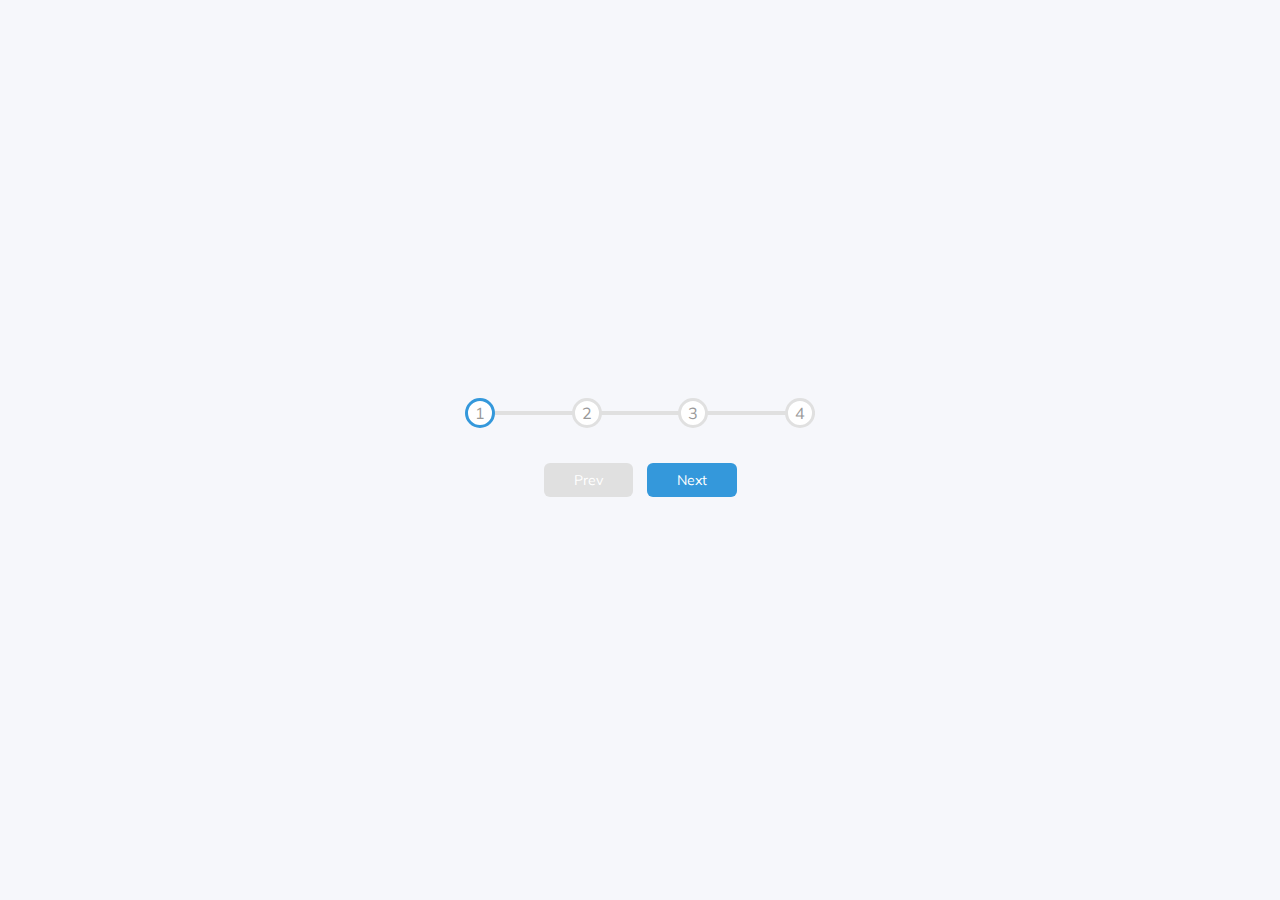
<file: day02-progress-steps/index.html>
<!DOCTYPE html>
<html lang="en">
<head>
  <meta charset="UTF-8">
  <meta http-equiv="X-UA-Compatible" content="IE=edge">
  <meta name="viewport" content="width=device-width, initial-scale=1.0">
  <link rel="stylesheet" href="https://cdnjs.cloudflare.com/ajax/libs/font-awesome/6.0.0-beta3/css/all.min.css" integrity="sha512-Fo3rlrZj/k7ujTnHg4CGR2D7kSs0v4LLanw2qksYuRlEzO+tcaEPQogQ0KaoGN26/zrn20ImR1DfuLWnOo7aBA==" crossorigin="anonymous" referrerpolicy="no-referrer" />
  <link rel="stylesheet" href="style.css">
  <title>Progress Steps</title>
</head>
<body>
  <div class="container">
    <div class="progress-container">
      <div class="progress" id="progress"></div>
      <div class="circle active">1</div>
      <div class="circle">2</div>
      <div class="circle">3</div>
      <div class="circle">4</div>
    </div>
    <button class="btn" id="prev" disabled>Prev</button>
    <button class="btn" id="next">Next</button>
  </div>
  <script src="script.js"></script>
</body>
</html>
</file>
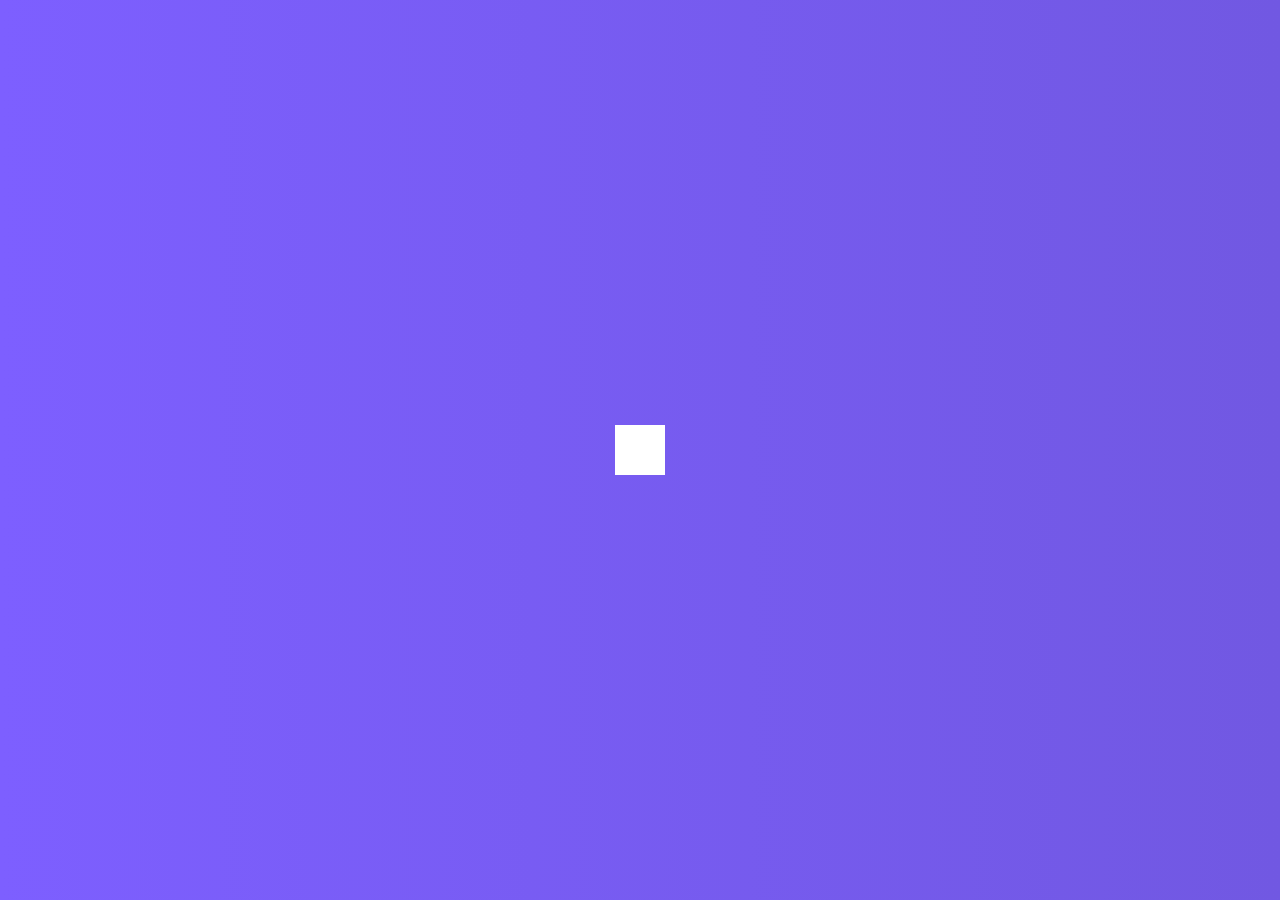
<file: day04-hidden-search-widget/index.html>
<!DOCTYPE html>
<html lang="en">
<head>
  <meta charset="UTF-8">
  <meta http-equiv="X-UA-Compatible" content="IE=edge">
  <meta name="viewport" content="width=device-width, initial-scale=1.0">
  <link rel="stylesheet" href="https://cdnjs.cloudflare.com/ajax/libs/font-awesome/6.0.0-beta3/css/all.min.css" integrity="sha512-Fo3rlrZj/k7ujTnHg4CGR2D7kSs0v4LLanw2qksYuRlEzO+tcaEPQogQ0KaoGN26/zrn20ImR1DfuLWnOo7aBA==" crossorigin="anonymous" referrerpolicy="no-referrer" />
  <link rel="stylesheet" href="style.css">
  <title>Hidden Search Widget</title>
</head>
<body>
  <div class="search">
    <input type="text" class="input" placeholder="Search...">
    <button class="btn"><i class="fas fa-search"></i></button>
  </div>
  <script src="script.js"></script>
</body>
</html>
</file>
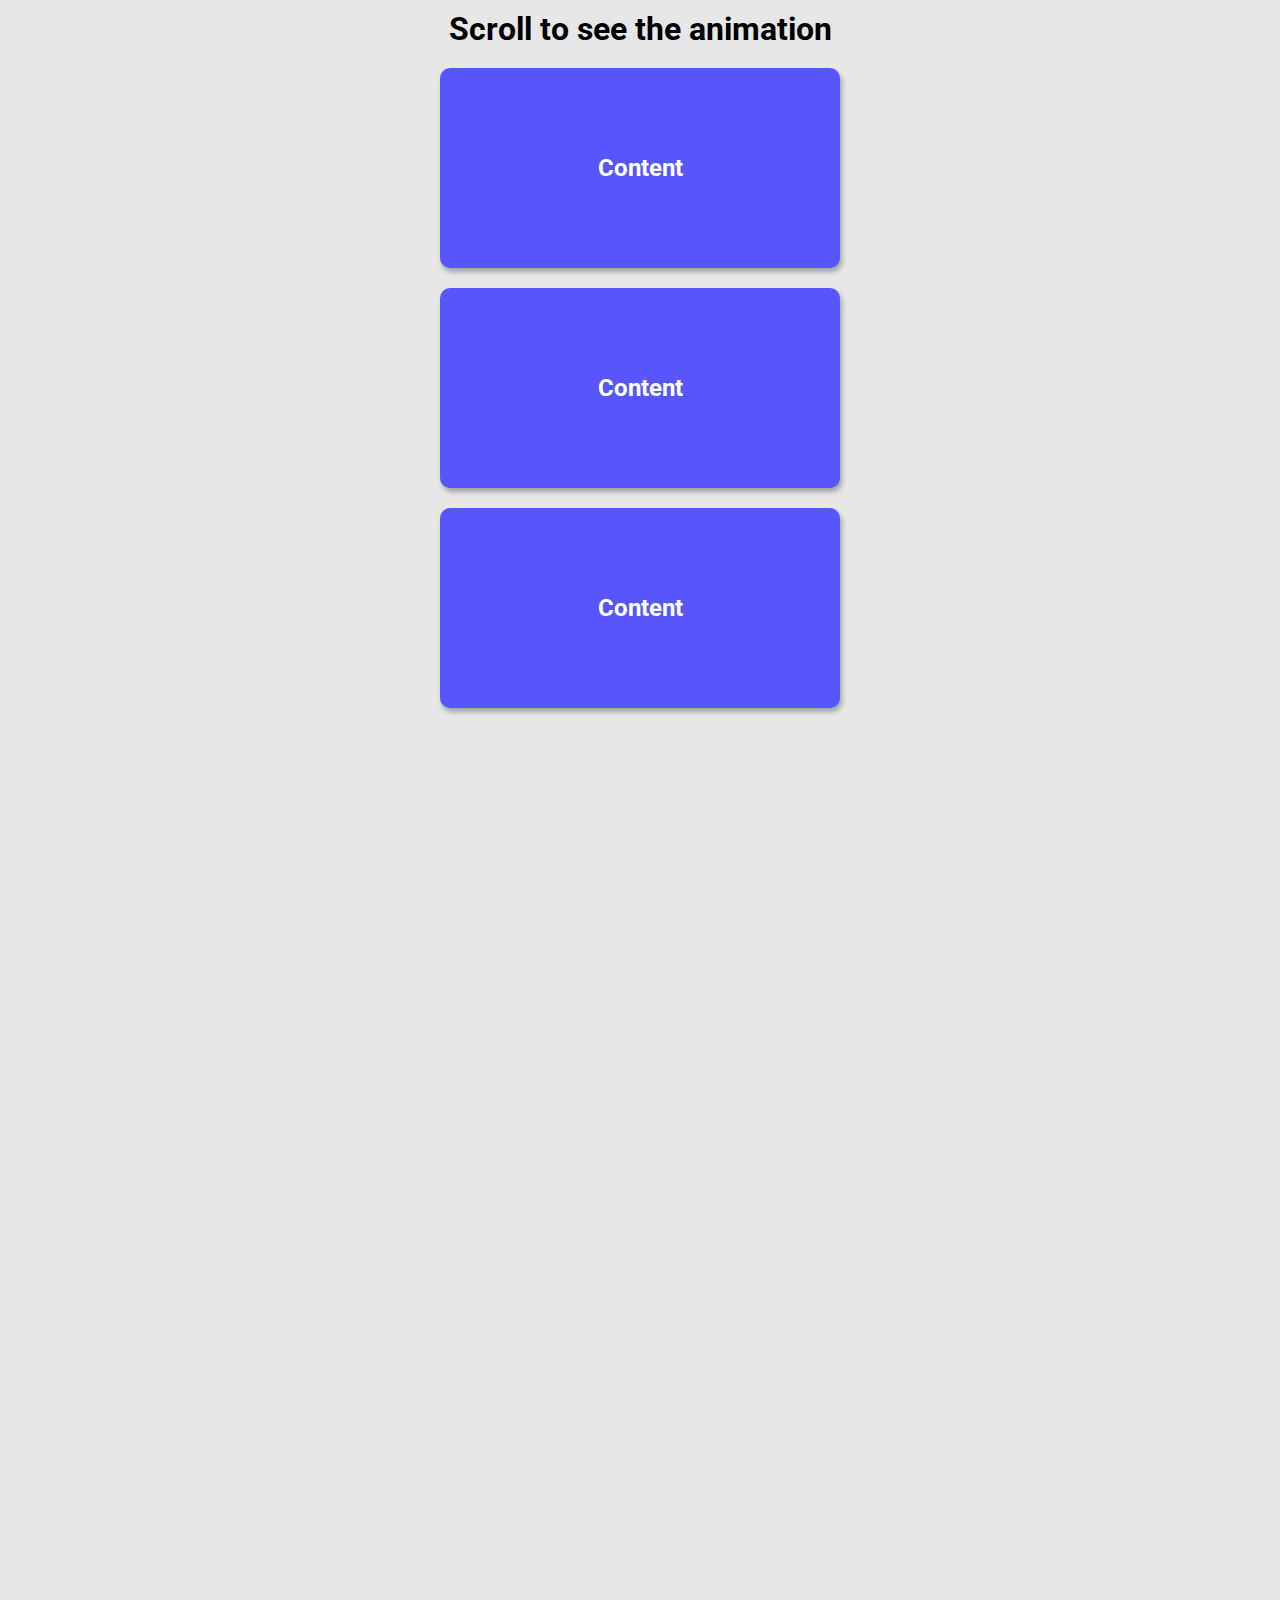
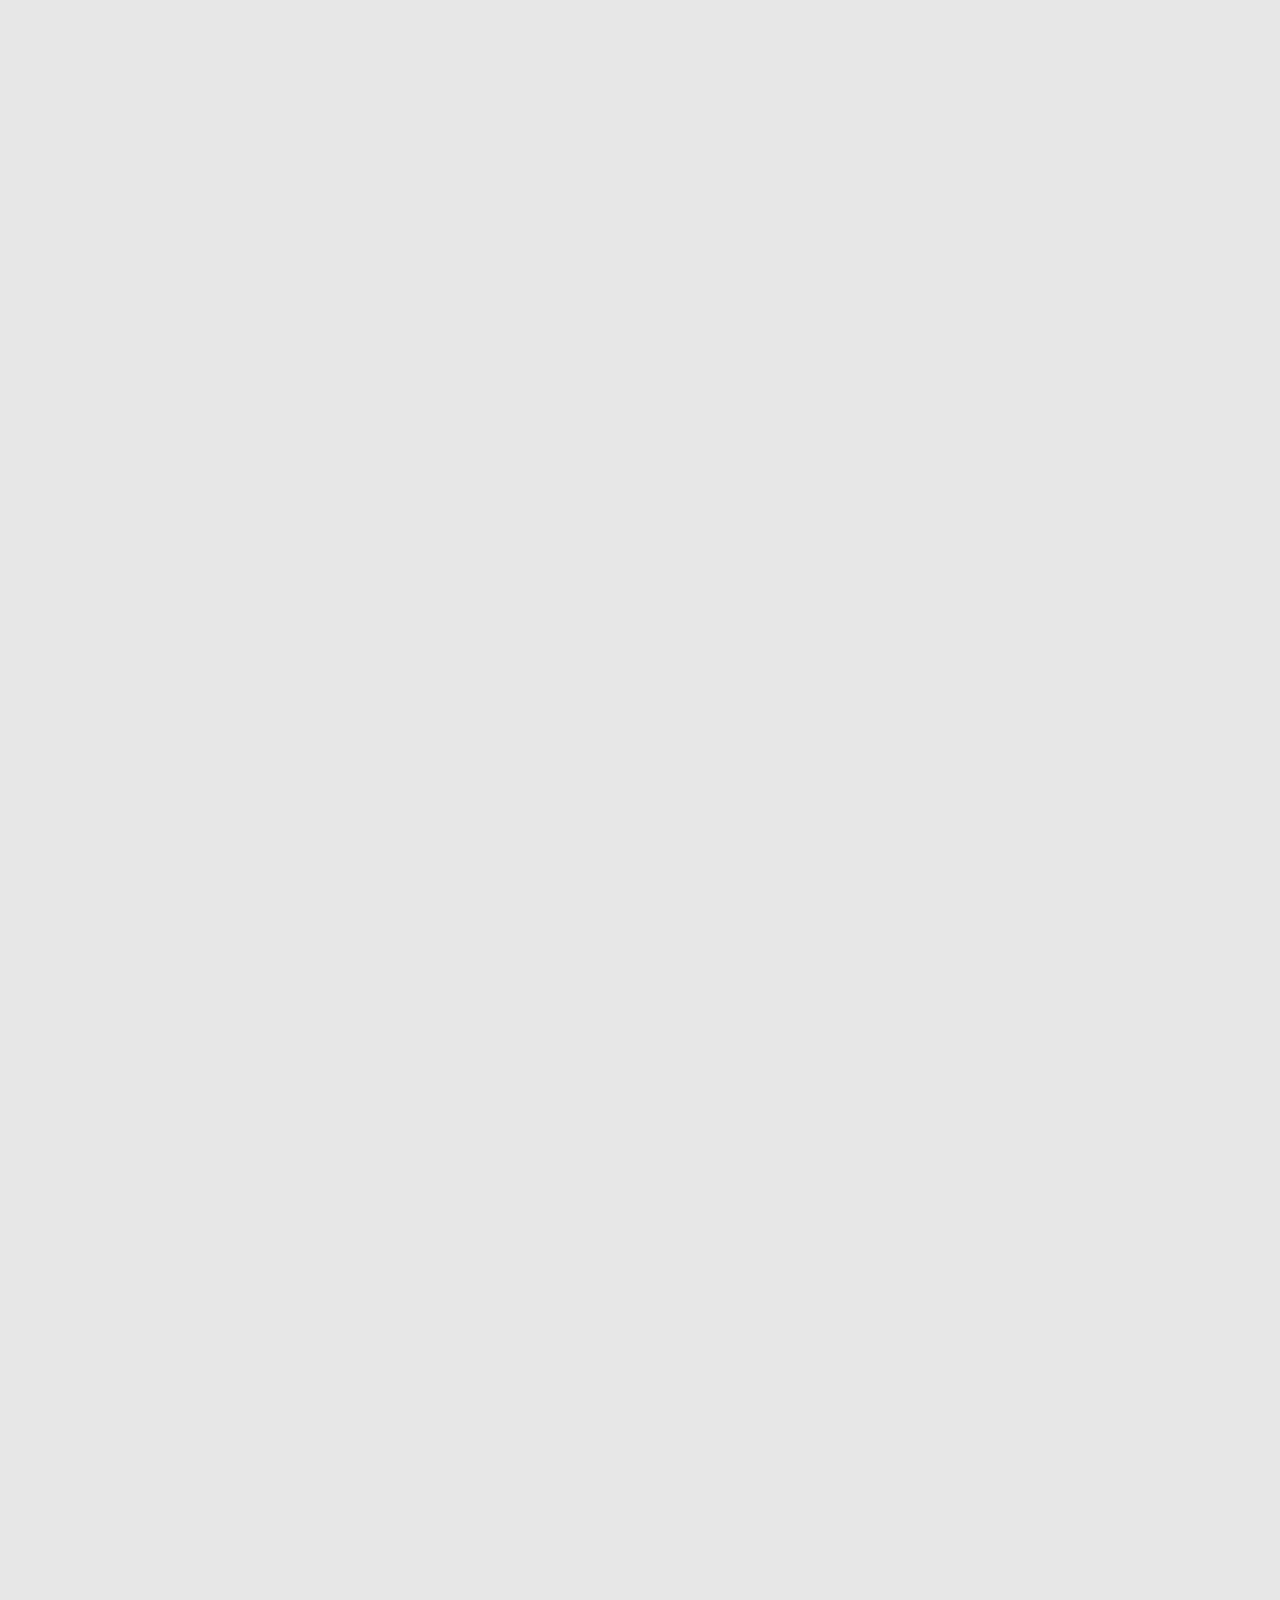
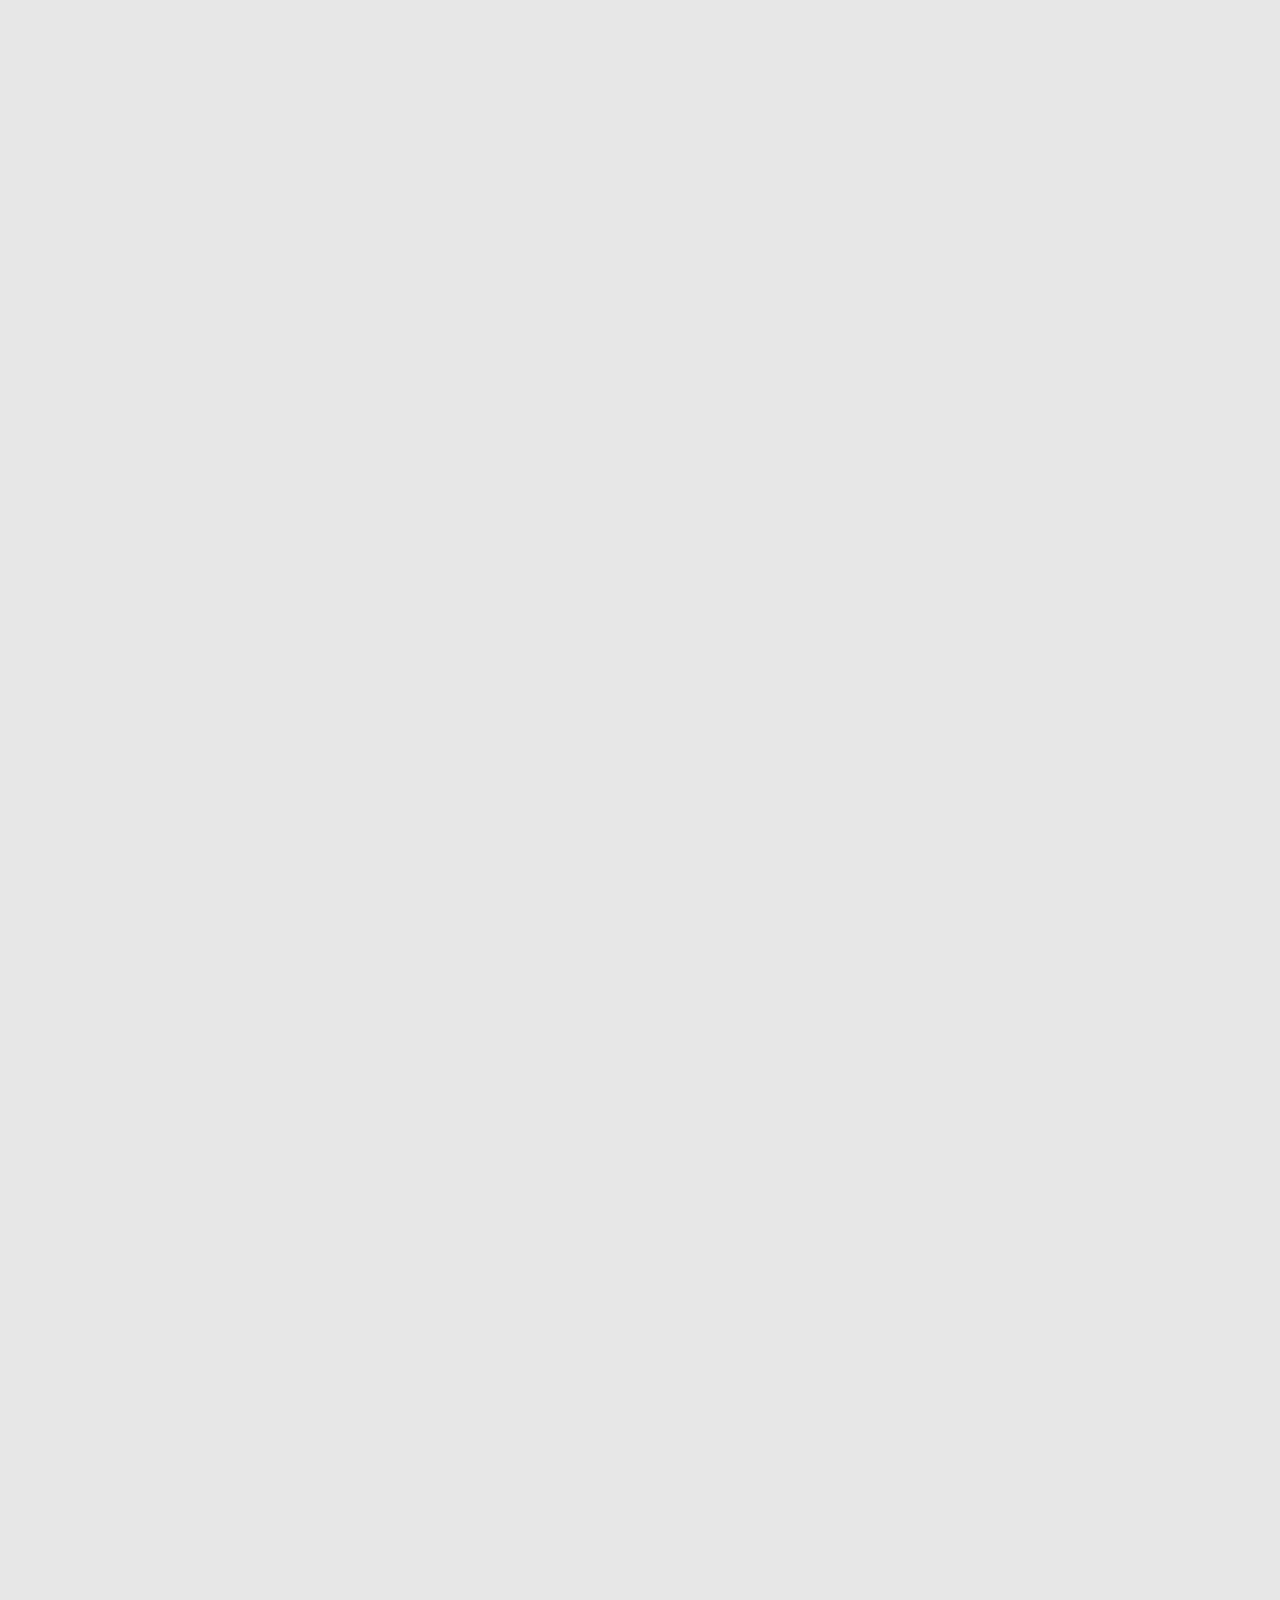
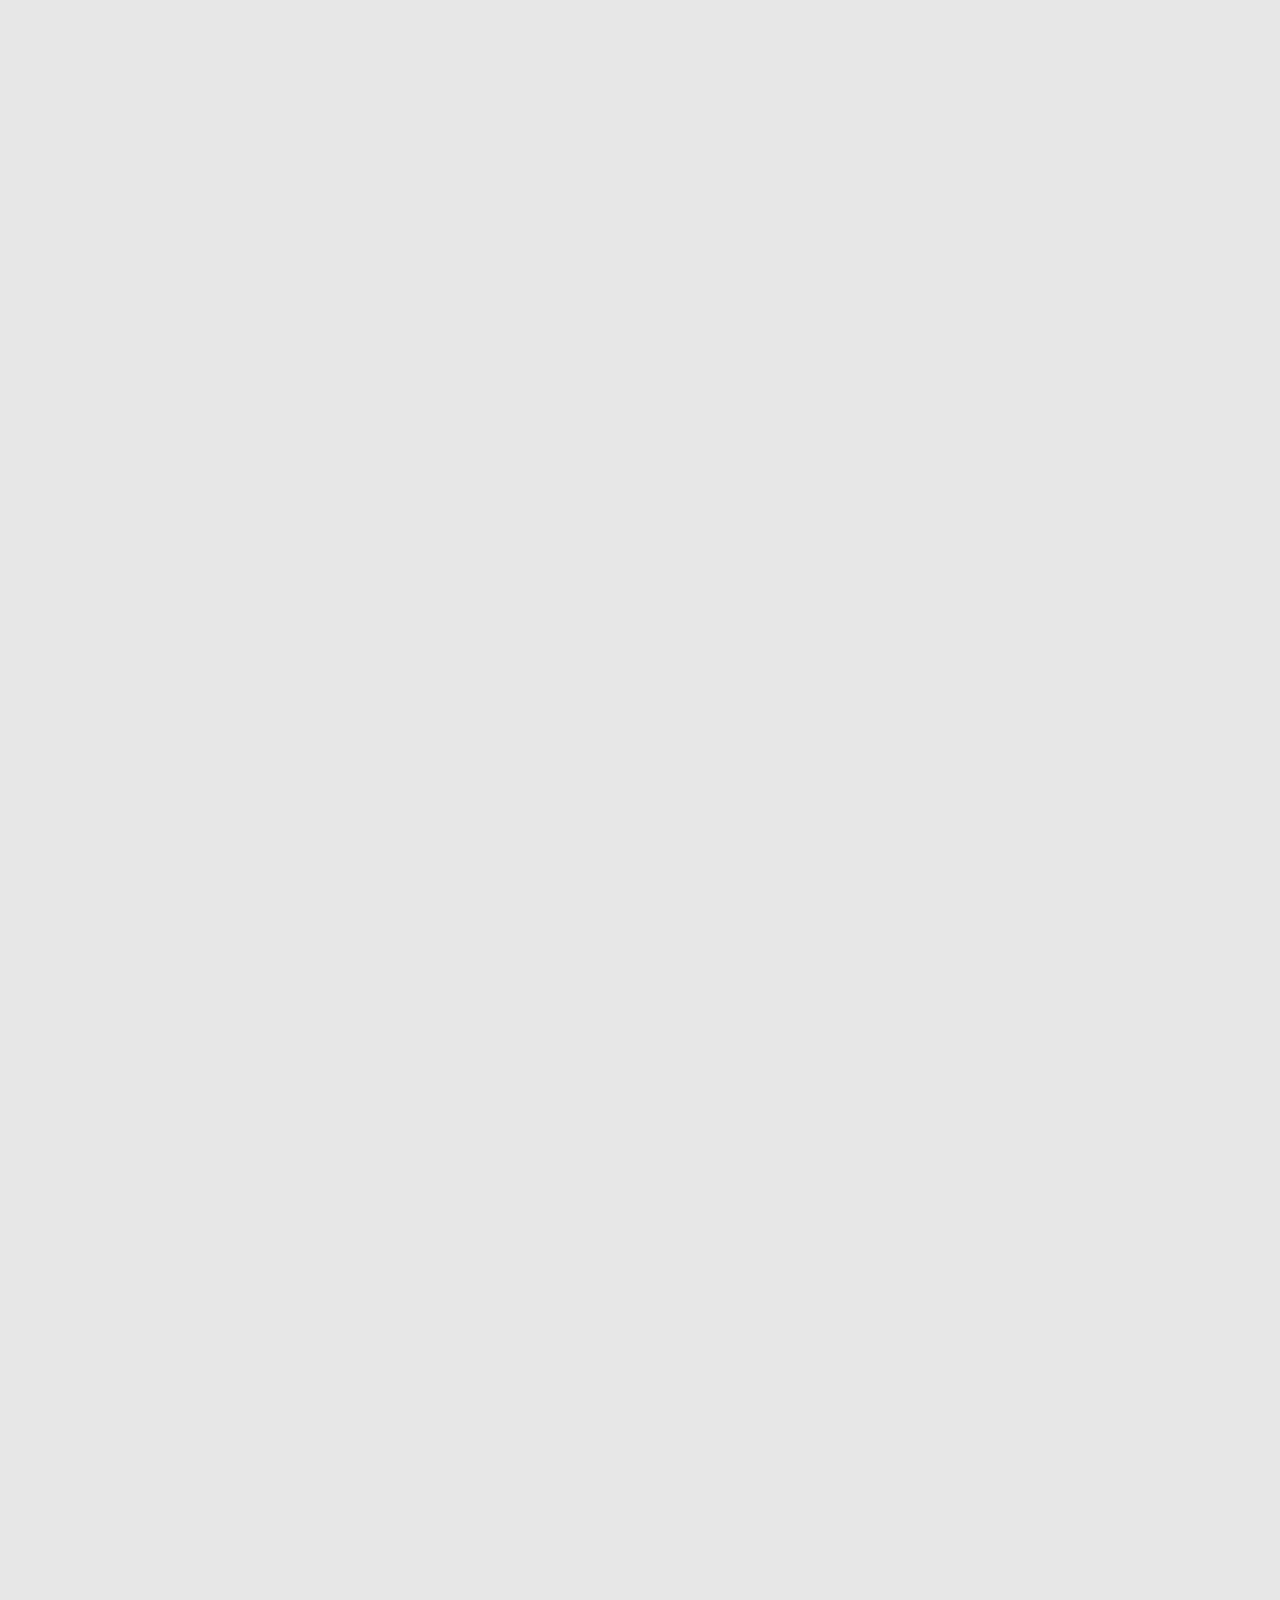
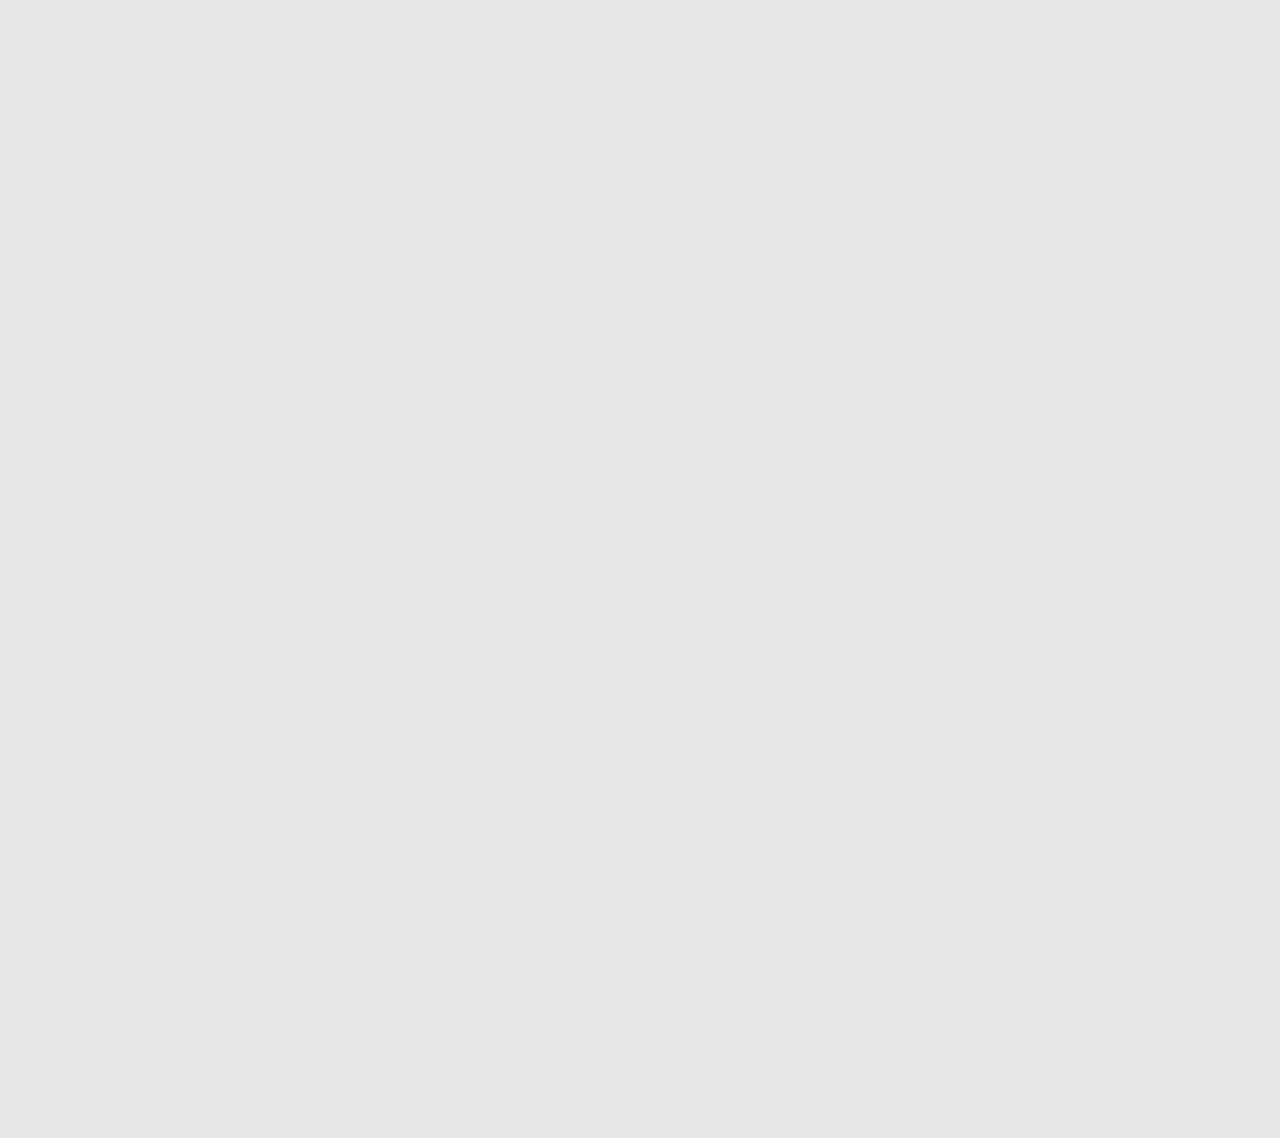
<file: day06-scroll-animation/index.html>
<!DOCTYPE html>
<html lang="en">
<head>
  <meta charset="UTF-8">
  <meta http-equiv="X-UA-Compatible" content="IE=edge">
  <meta name="viewport" content="width=device-width, initial-scale=1.0">
  <link rel="stylesheet" href="https://cdnjs.cloudflare.com/ajax/libs/font-awesome/6.0.0-beta3/css/all.min.css" integrity="sha512-Fo3rlrZj/k7ujTnHg4CGR2D7kSs0v4LLanw2qksYuRlEzO+tcaEPQogQ0KaoGN26/zrn20ImR1DfuLWnOo7aBA==" crossorigin="anonymous" referrerpolicy="no-referrer" />
  <link rel="stylesheet" href="style.css">
  <title>Scroll Animation</title>
</head>
<body>
  <h1>Scroll to see the animation</h1>
  <div class="box"><h2>Content</h2></div>
  <div class="box"><h2>Content</h2></div>
  <div class="box"><h2>Content</h2></div>
  <div class="box"><h2>Content</h2></div>
  <div class="box"><h2>Content</h2></div>
  <div class="box"><h2>Content</h2></div>
  <div class="box"><h2>Content</h2></div>
  <div class="box"><h2>Content</h2></div>
  <div class="box"><h2>Content</h2></div>
  <div class="box"><h2>Content</h2></div>
  <div class="box"><h2>Content</h2></div>
  <div class="box"><h2>Content</h2></div>
  <div class="box"><h2>Content</h2></div>
  <div class="box"><h2>Content</h2></div>
  <div class="box"><h2>Content</h2></div>
  <div class="box"><h2>Content</h2></div>
  <div class="box"><h2>Content</h2></div>
  <div class="box"><h2>Content</h2></div>
  <div class="box"><h2>Content</h2></div>
  <div class="box"><h2>Content</h2></div>
  <div class="box"><h2>Content</h2></div>
  <div class="box"><h2>Content</h2></div>
  <div class="box"><h2>Content</h2></div>
  <div class="box"><h2>Content</h2></div>
  <div class="box"><h2>Content</h2></div>
  <div class="box"><h2>Content</h2></div>
  <div class="box"><h2>Content</h2></div>
  <div class="box"><h2>Content</h2></div>
  <div class="box"><h2>Content</h2></div>
  <div class="box"><h2>Content</h2></div>
  <div class="box"><h2>Content</h2></div>
  <div class="box"><h2>Content</h2></div>
  <div class="box"><h2>Content</h2></div>
  <div class="box"><h2>Content</h2></div>
  <script src="script.js"></script>
</body>
</html>
</file>
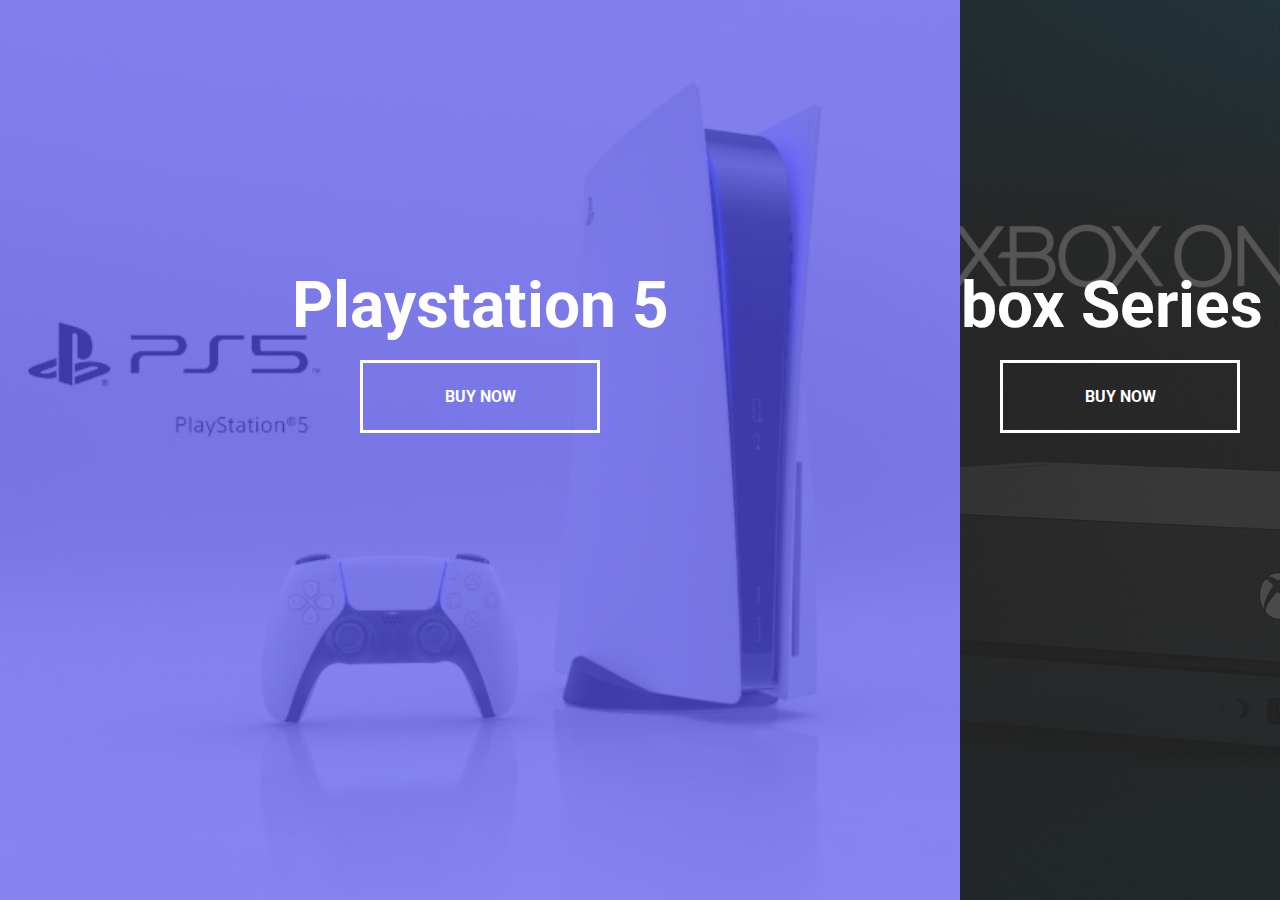
<file: day07-split-landing-page/index.html>
<!DOCTYPE html>
<html lang="en">
<head>
  <meta charset="UTF-8">
  <meta http-equiv="X-UA-Compatible" content="IE=edge">
  <meta name="viewport" content="width=device-width, initial-scale=1.0">
  <link rel="stylesheet" href="https://cdnjs.cloudflare.com/ajax/libs/font-awesome/6.0.0-beta3/css/all.min.css" integrity="sha512-Fo3rlrZj/k7ujTnHg4CGR2D7kSs0v4LLanw2qksYuRlEzO+tcaEPQogQ0KaoGN26/zrn20ImR1DfuLWnOo7aBA==" crossorigin="anonymous" referrerpolicy="no-referrer" />
  <link rel="stylesheet" href="style.css">
  <title>Split Landing Page</title>
</head>
<body>
  <div class="container">
    <div class="split left">
      <h1>Playstation 5</h1>
      <a href="#" class="btn">Buy Now</a>
    </div>
    <div class="split right">
      <h1>Xbox Series X</h1>
      <a href="#" class="btn">Buy Now</a>
    </div>
  </div>
  <script src="script.js"></script>
</body>
</html>
</file>
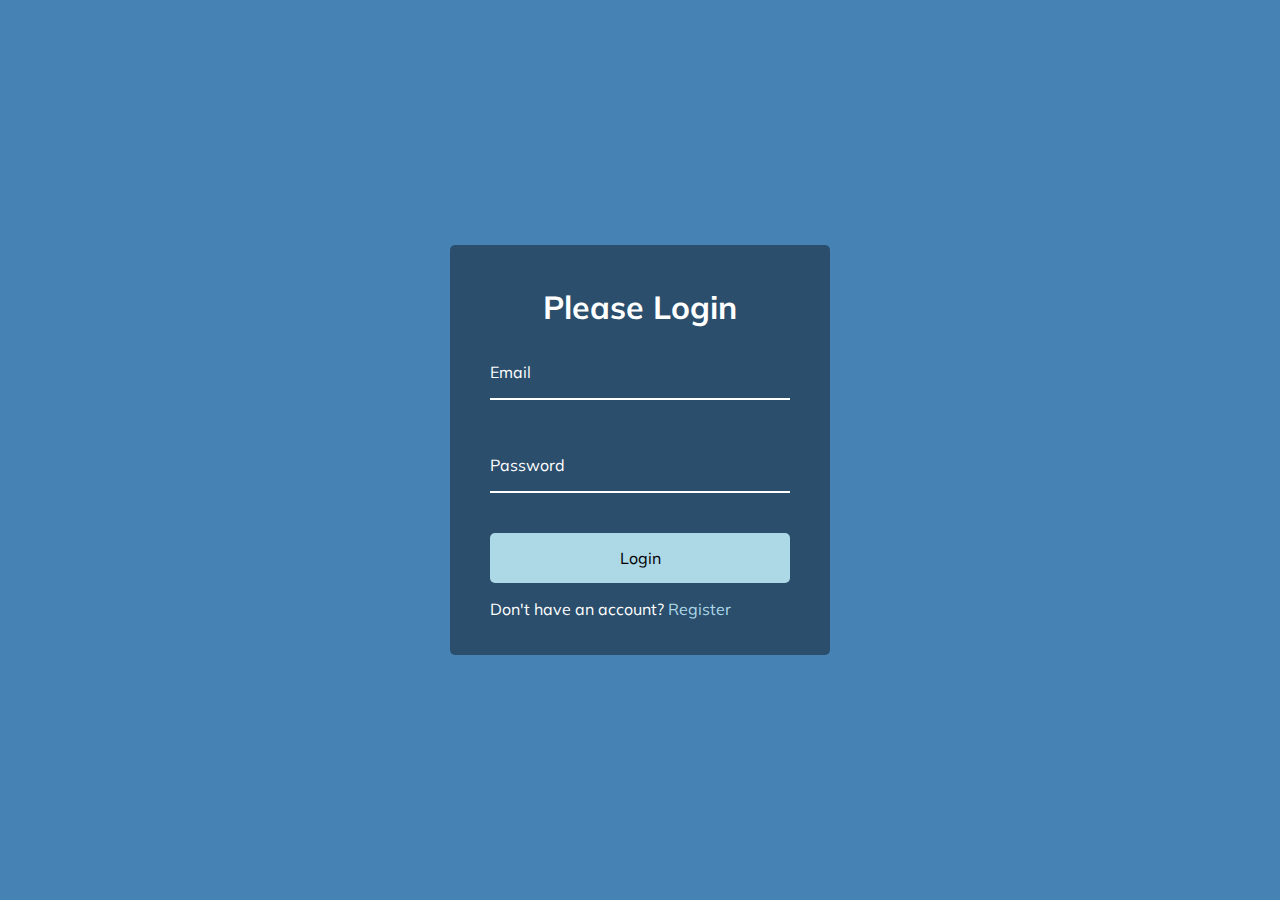
<file: day08-form-wave-animation/index.html>
<!DOCTYPE html>
<html lang="en">
<head>
  <meta charset="UTF-8">
  <meta http-equiv="X-UA-Compatible" content="IE=edge">
  <meta name="viewport" content="width=device-width, initial-scale=1.0">
  <link rel="stylesheet" href="https://cdnjs.cloudflare.com/ajax/libs/font-awesome/6.0.0-beta3/css/all.min.css" integrity="sha512-Fo3rlrZj/k7ujTnHg4CGR2D7kSs0v4LLanw2qksYuRlEzO+tcaEPQogQ0KaoGN26/zrn20ImR1DfuLWnOo7aBA==" crossorigin="anonymous" referrerpolicy="no-referrer" />
  <link rel="stylesheet" href="style.css">
  <title>Form Input Wave</title>
</head>
<body>
  <div class="container">
    <h1>Please Login</h1>
    <form>
      <div class="form-control">
        <input type="text" required />
        <label>Email</label>
      </div>
      <div class="form-control">
        <input type="password" required />
        <label>Password</label>
      </div>
      <button class="btn">Login</button>
      <p class="text">Don't have an account?
        <a href="#">Register</a>
      </p>
    </form>
  </div>
  <script src="script.js"></script>
</body>
</html>
</file>
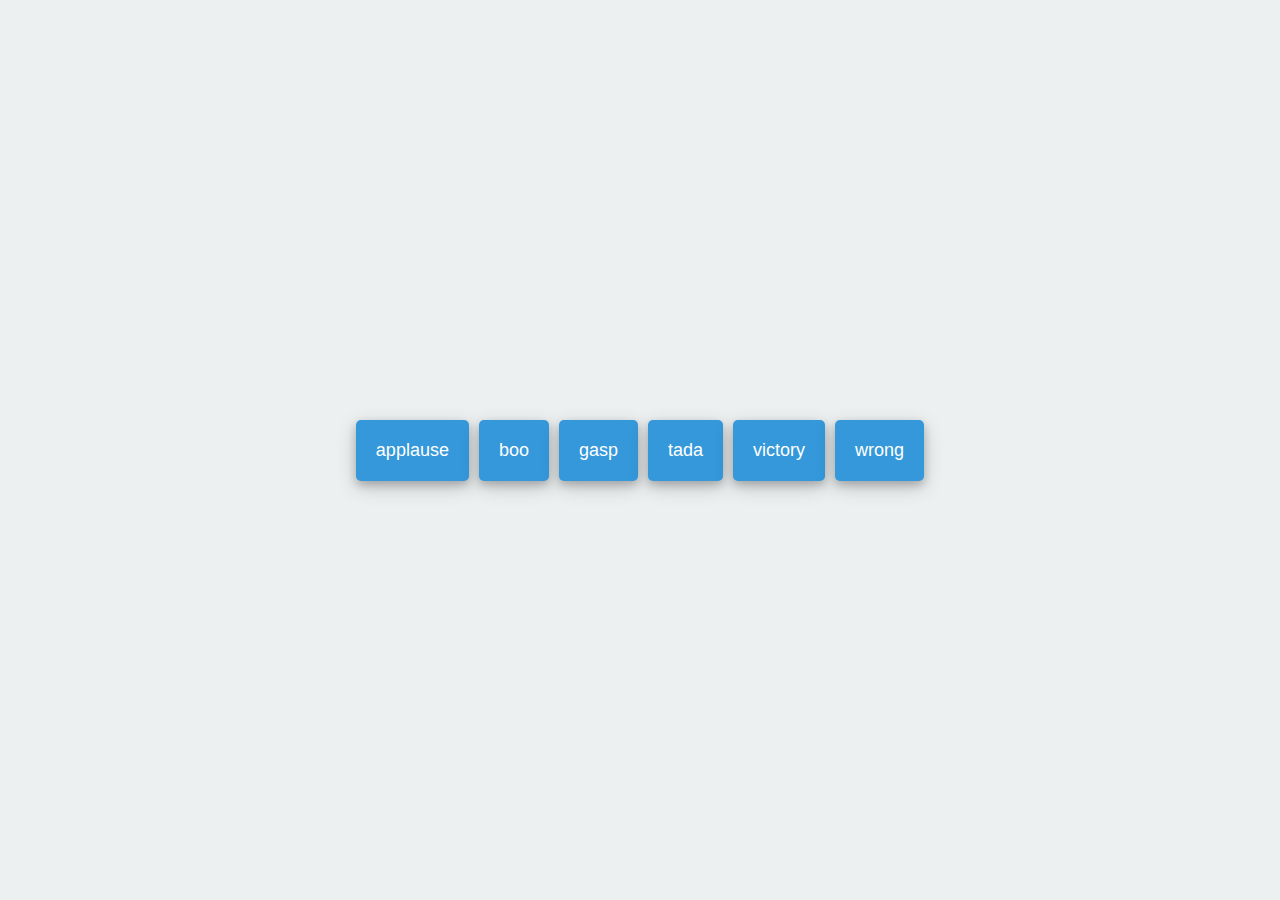
<file: day08-soundboard/index.html>
<!DOCTYPE html>
<html lang="en">
<head>
  <meta charset="UTF-8">
  <meta http-equiv="X-UA-Compatible" content="IE=edge">
  <meta name="viewport" content="width=device-width, initial-scale=1.0">
  <link rel="stylesheet" href="https://cdnjs.cloudflare.com/ajax/libs/font-awesome/6.0.0-beta3/css/all.min.css" integrity="sha512-Fo3rlrZj/k7ujTnHg4CGR2D7kSs0v4LLanw2qksYuRlEzO+tcaEPQogQ0KaoGN26/zrn20ImR1DfuLWnOo7aBA==" crossorigin="anonymous" referrerpolicy="no-referrer" />
  <link rel="stylesheet" href="style.css">
  <title>Sound Board</title>
</head>
<body>
  <audio id="applause" src="sounds/applause.mp3"></audio>
  <audio id= "boo" src="sounds/boo.mp3"></audio>
  <audio id="gasp" src="sounds/gasp.mp3"></audio>
  <audio id="tada" src="sounds/tada.mp3"></audio>
  <audio id="victory" src="sounds/victory.mp3"></audio>
  <audio id="wrong" src="sounds/wrong.mp3"></audio>
  <div id="buttons"></div>
  <script src="script.js"></script>
</body>
</html>
</file>
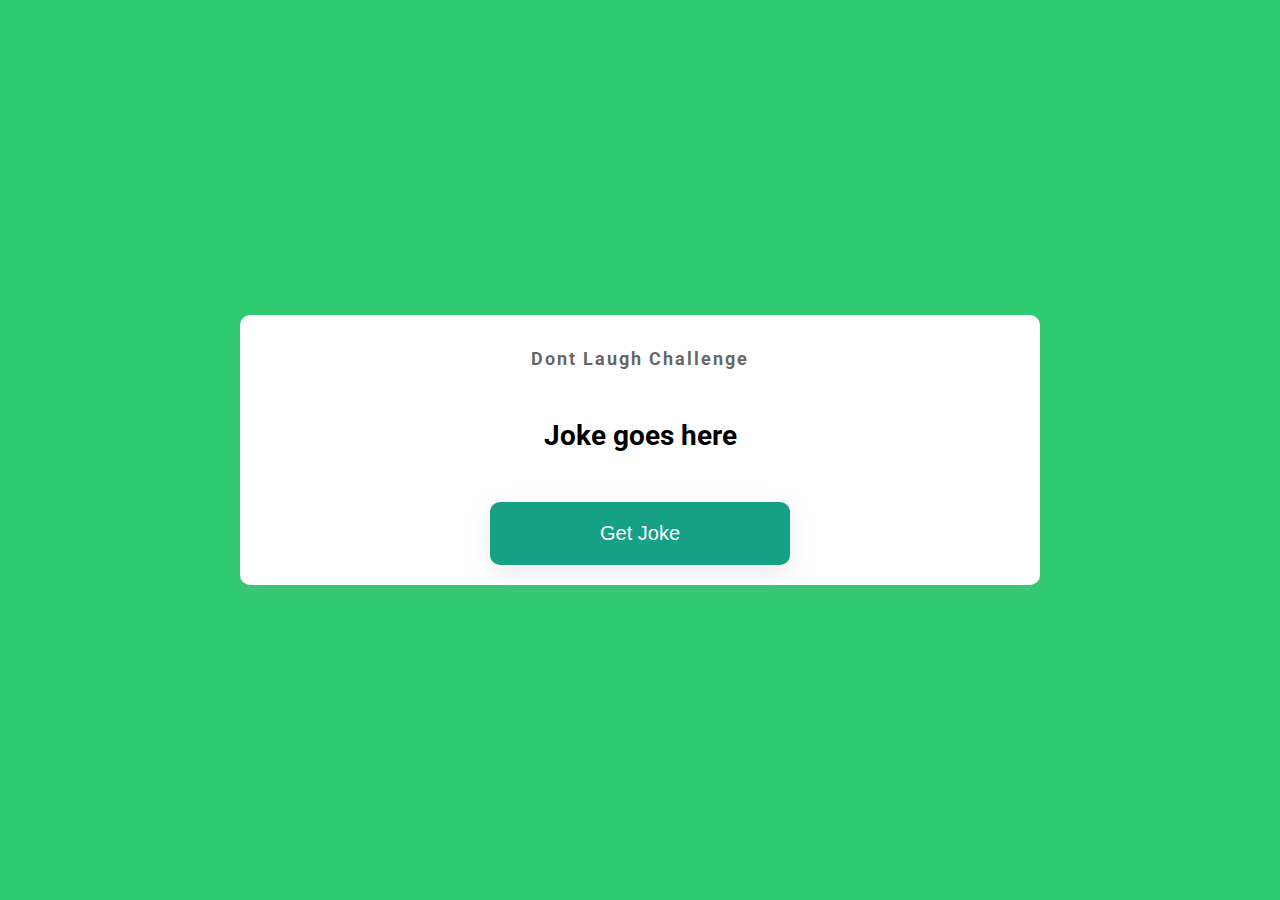
<file: day09-dad-jokes/index.html>
<!DOCTYPE html>
<html lang="en">
<head>
  <meta charset="UTF-8">
  <meta http-equiv="X-UA-Compatible" content="IE=edge">
  <meta name="viewport" content="width=device-width, initial-scale=1.0">
  <link rel="stylesheet" href="https://cdnjs.cloudflare.com/ajax/libs/font-awesome/6.0.0-beta3/css/all.min.css" integrity="sha512-Fo3rlrZj/k7ujTnHg4CGR2D7kSs0v4LLanw2qksYuRlEzO+tcaEPQogQ0KaoGN26/zrn20ImR1DfuLWnOo7aBA==" crossorigin="anonymous" referrerpolicy="no-referrer" />
  <link rel="stylesheet" href="style.css">
  <title>Dad Jokes</title>
</head>
<body>
  <div class="container">
    <h1>Dont Laugh Challenge</h1>
    <p id="joke" class="joke">Joke goes here</p>
    <button id="jokeBtn" class="btn">Get Joke</button>
  </div>
  <script src="script.js"></script>
</body>
</html>
</file>
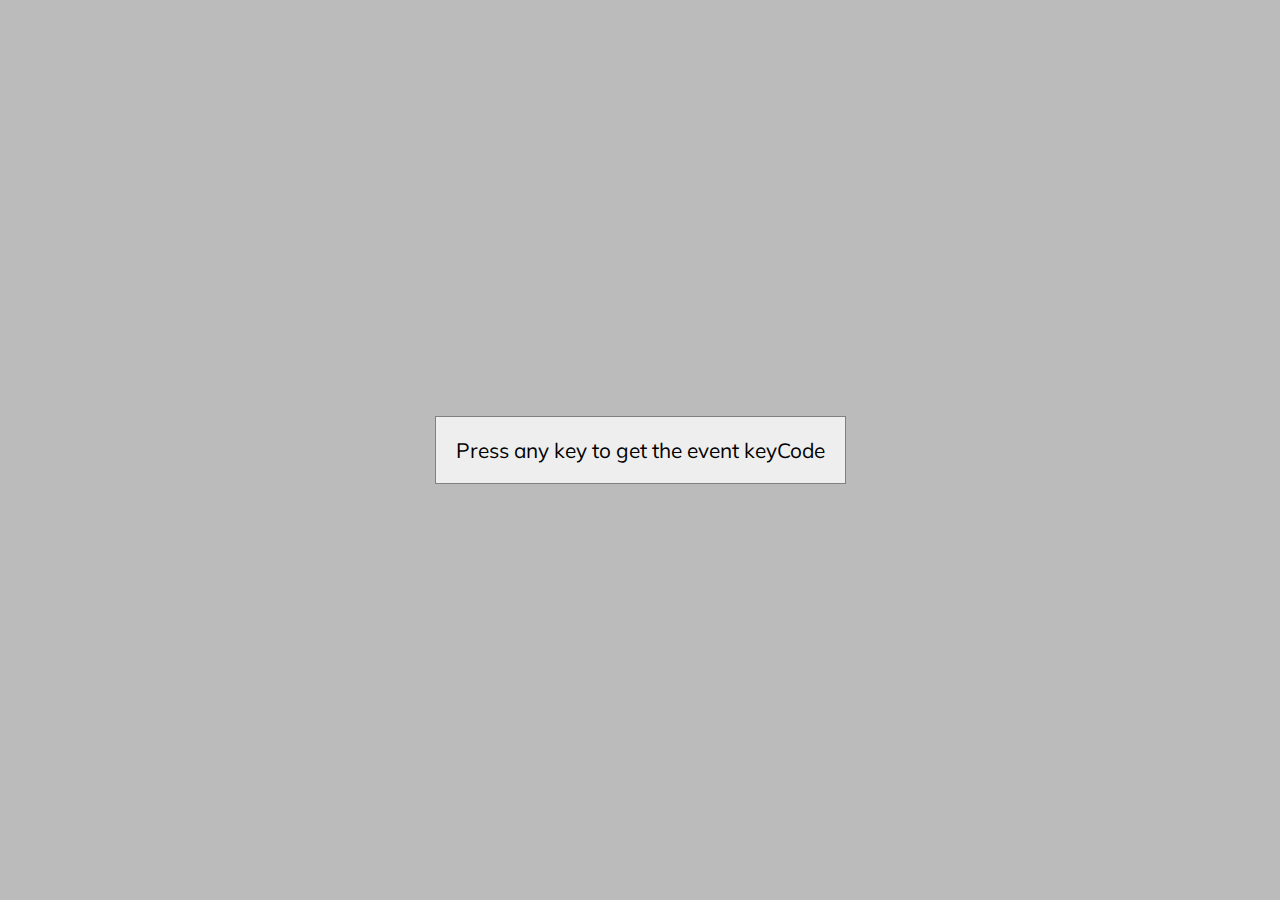
<file: day11-event-keycode/index.html>
<!DOCTYPE html>
<html lang="en">
<head>
  <meta charset="UTF-8">
  <meta http-equiv="X-UA-Compatible" content="IE=edge">
  <meta name="viewport" content="width=device-width, initial-scale=1.0">
  <link rel="stylesheet" href="https://cdnjs.cloudflare.com/ajax/libs/font-awesome/6.0.0-beta3/css/all.min.css" integrity="sha512-Fo3rlrZj/k7ujTnHg4CGR2D7kSs0v4LLanw2qksYuRlEzO+tcaEPQogQ0KaoGN26/zrn20ImR1DfuLWnOo7aBA==" crossorigin="anonymous" referrerpolicy="no-referrer" />
  <link rel="stylesheet" href="style.css">
  <title>My Project</title>
</head>
<body>
  <div id="insert">
    
  </div>
  <div class="key">Press any key to get the event keyCode</div>
  <script src="script.js"></script>
</body>
</html>
</file>
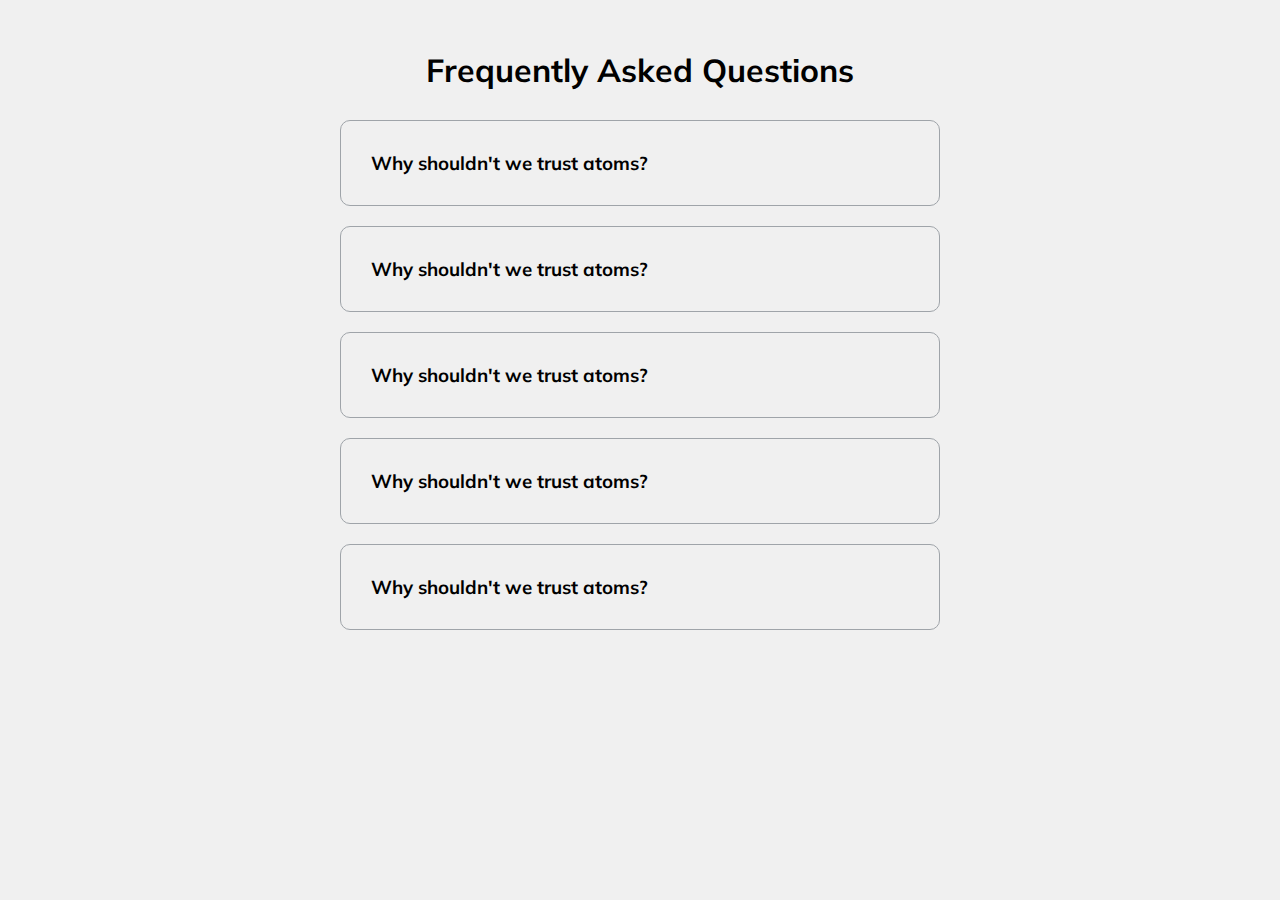
<file: day12-faq/index.html>
<!DOCTYPE html>
<html lang="en">
<head>
  <meta charset="UTF-8">
  <meta http-equiv="X-UA-Compatible" content="IE=edge">
  <meta name="viewport" content="width=device-width, initial-scale=1.0">
  <link rel="stylesheet" href="https://cdnjs.cloudflare.com/ajax/libs/font-awesome/6.0.0-beta3/css/all.min.css" integrity="sha512-Fo3rlrZj/k7ujTnHg4CGR2D7kSs0v4LLanw2qksYuRlEzO+tcaEPQogQ0KaoGN26/zrn20ImR1DfuLWnOo7aBA==" crossorigin="anonymous" referrerpolicy="no-referrer" />
  <link rel="stylesheet" href="style.css">
  <title>FAQ</title>
</head>
<body>
  <h1>Frequently Asked Questions</h1>
  <div class="faq-container">
    <div class="faq">
      <h3 class="faq-title">
        Why shouldn't we trust atoms?
      </h3>

      <p class="faq-text">They make up everything</p>

      <button class="faq-toggle">
        <i class="fas fa-chevron-down"></i>
        <i class="fas fa-times"></i>
      </button>
    </div>

    <div class="faq">
      <h3 class="faq-title">
        Why shouldn't we trust atoms?
      </h3>

      <p class="faq-text">They make up everything</p>

      <button class="faq-toggle">
        <i class="fas fa-chevron-down"></i>
        <i class="fas fa-times"></i>
      </button>
    </div>

    <div class="faq">
      <h3 class="faq-title">
        Why shouldn't we trust atoms?
      </h3>

      <p class="faq-text">They make up everything</p>

      <button class="faq-toggle">
        <i class="fas fa-chevron-down"></i>
        <i class="fas fa-times"></i>
      </button>
    </div>

    <div class="faq">
      <h3 class="faq-title">
        Why shouldn't we trust atoms?
      </h3>

      <p class="faq-text">They make up everything</p>

      <button class="faq-toggle">
        <i class="fas fa-chevron-down"></i>
        <i class="fas fa-times"></i>
      </button>
    </div>

    <div class="faq">
      <h3 class="faq-title">
        Why shouldn't we trust atoms?
      </h3>

      <p class="faq-text">They make up everything</p>

      <button class="faq-toggle">
        <i class="fas fa-chevron-down"></i>
        <i class="fas fa-times"></i>
      </button>
    </div>
  </div>
  <script src="script.js"></script>
</body>
</html>
</file>
<file: day02-progress-steps/style.css>
@import url('https://fonts.googleapis.com/css2?family=Muli&display=swap');

:root {
  --line-border-fill: #3498db;
  --line-border-empty: #e0e0e0;
}

* {
  box-sizing: border-box;
}

body {
  background-color: #f6f7fb;
  font-family: 'Muli', 'sans-serif';
  display: flex;
  align-items: center;
  justify-content: center;
  height: 100vh;
  overflow: hidden;
  margin: 0;
}

.container {
  text-align: center;
}

.progress-container {
  display: flex;
  justify-content: space-between;
  position: relative;
  margin-bottom: 30px;
  max-width: 100%;
  width: 350px;
}

.progress-container::before {
  content: '';
  background-color: var(--line-border-empty);
  position: absolute;
  top: 50%;
  left: 0;
  transform: translateY(-50%);
  height: 4px;
  width: 100%;
  z-index: -1;
}

.progress {
  background-color: var(--line-border-fill);
  position: absolute;
  top: 50%;
  left: 0;
  transform: translateY(-50%);
  height: 4px;
  width: 0;
  z-index: -1;
  transition: 0.4s ease;
}

.circle {
  background-color: white;
  color: #999;
  border-radius: 50%;
  height: 30px;
  width: 30px;
  display: flex;
  align-items: center;
  justify-content: center;
  border: 3px solid var(--line-border-empty);
  transition: 0.4s ease;
}

.circle.active {
  border-color: var(--line-border-fill);
}

.btn {
  background-color: var(--line-border-fill);
  color: white;
  border: 0;
  border-radius: 6px;
  cursor: pointer;
  font-family: inherit;
  padding: 8px 30px;
  margin: 5px;
  font-size: 14px;
}

.btn:active {
  transform: scale(0.98);
}

.btn:focus {
  outline: 0;
}

.btn:disabled {
  background-color: var(--line-border-empty);
  cursor: not-allowed;
}
</file>
<file: day04-hidden-search-widget/style.css>
@import url('https://fonts.googleapis.com/css2?family=Roboto:wght@400;700&display=swap');

* {
  box-sizing: border-box;
}

body {
  background-image: linear-gradient(90deg, #7d5fff, #7158e2);
  font-family: 'Roboto', 'sans-serif';
  margin: 0;
  display: flex;
  align-items: center;
  justify-content: center;
  height: 100vh;
  overflow: hidden;
}

.search {
  position: relative;
  height: 50px;
}

.search .input {
  background-color: #fff;
  border: 0;
  font-size: 18px;
  padding: 15px;
  height: 50px;
  width: 50px;
  transition: width 0.3s ease;
}

.btn {
  background-color: #fff;
  border: 0;
  cursor: pointer;
  font-size: 24px;
  position: absolute;
  top: 0;
  left: 0;
  height: 50px;
  width: 50px;
  transition: transform 0.3s ease;
}

.btn:focus,
.input:focus {
  outline: none;
}

.search.active .input {
  width: 200px;
}

.search.active .btn {
  transform: translateX(198px);
}
</file>
<file: day06-scroll-animation/style.css>
@import url('https://fonts.googleapis.com/css2?family=Roboto:wght@400;700&display=swap');

* {
  box-sizing: border-box;
}

body {
  font-family: 'Roboto', 'sans-serif';
  background-color: rgb(231, 231, 231);
  margin: 0;
  display: flex;
  flex-direction: column;
  align-items: center;
  justify-content: center;   
  overflow-x: hidden;
}

h1 {
  margin: 10px;
}

.box {
  background-color: rgb(86, 86, 250);
  color: white;
  display: flex;
  align-items: center;
  justify-content: center;
  width: 400px;
  height: 200px;
  margin: 10px;
  border-radius: 10px;
  box-shadow: 2px 4px 5px rgb(0, 0, 0, 0.3);
  transform: translateX(400%);
  transition: transform 0.4s ease-in-out;
}

.box:nth-of-type(even) {
  transform: translateX(-400%);
}

.box.show {
  transform: translateX(0);
}
</file>
<file: day07-split-landing-page/style.css>
@import url('https://fonts.googleapis.com/css2?family=Roboto:wght@400;700&display=swap');

* {
  box-sizing: border-box;
}

:root {
  --left-bg-color: rgba(87, 84, 236, 0.7);
  --right-bg-color: rgba(43, 43, 43, 0.8);
  --left-btn-hover-color: rgba(87, 84, 236, 1);
  --right-btn-hover-color: rgba(28, 122, 28, 1);
  --hover-width: 75%;
  --other-width: 25%;
  --speed: 1000ms;
}

body {
  font-family: 'Roboto', 'sans-serif';
  height: 100vh;
  overflow: hidden;
  margin: 0;
}

h1 {
  font-size: 4rem;
  color: #fff;
  position: absolute;
  left: 50%;
  top: 25%;
  transform: translateX(-50%);
  white-space: nowrap;
  /* text-align: center; */
}

.btn {
  position: absolute;
  left: 50%;
  top: 40%;
  transform: translateX(-50%);
  text-decoration: none;
  color: #fff;
  border: #fff solid 0.2rem;
  font-size: 1rem;
  width: 15rem;
  padding: 1.5rem;
  display: flex;
  align-items: center;
  justify-content: center;
  font-weight: bold;
  text-transform: uppercase;
}

.split.left .btn:hover {
  background-color: var(--left-btn-hover-color);
  border-color: var(--left-btn-hover-color);
}

.split.right .btn:hover {
  background-color: var(--right-btn-hover-color);
  border-color: var(--right-btn-hover-color);
}

.container {
  position: relative;
  width: 100%;
  height: 100%;
  background: #333;
}

.split {
  position: absolute;
  width: 50%;
  height: 100%;
  overflow: hidden;  
}

.split.left {
  left: 0;
  background: url('ps5.jpg');
  background-repeat: no-repeat;
  background-size: cover;
  background-position: center;
}

.split.left::before {
  content: '';
  position: absolute;
  width: 100%;
  height: 100%;
  background-color: var(--left-bg-color);
}

.split.right::before {
  content: '';
  position: absolute;
  width: 100%;
  height: 100%;
  background-color: var(--right-bg-color);
}

.split.right {
  right: 0;
  background: url('xbox.jpg');
  background-repeat: no-repeat;
  background-size: cover;
  background-position: center;
}

.split {
  transition: all var(--speed) ease-in-out;
}

.hover-left .left {
  width: var(--hover-width);
}

.hover-left .right {
  width: var(--other-width);
}

.hover-right .left {
  width: var(--other-width);
}

.hover-right .right {
  width: var(--hover-width);
}

@media(max-width: 800px) {
  h1 {
    font-size: 2rem;
  }

  .btn {
    padding: 1.2rem;
    width: 12rem;
  }
}
</file>
<file: day08-form-wave-animation/style.css>
@import url('https://fonts.googleapis.com/css2?family=Muli&display=swap');

* {
  box-sizing: border-box;
}

body {
  font-family: 'Muli', 'sans-serif';
  margin: 0;
  display: flex;
  flex-direction: column;
  align-items: center;
  justify-content: center;
  height: 100vh;
  overflow: hidden;
  background-color: steelblue
}

.container {
  background-color: rgba(0,0,0, 0.4);
  padding: 20px 40px;
  color: #fff;
  border-radius: 5px;
}

.container h1 {
  text-align: center;
  margin-bottom: 20px;
}

.container a {
  text-decoration: none;
  color: lightblue;
}

.btn {
  display: inline-block;
  width: 100%;
  font-family: inherit;
  font-size: 16px;
  padding: 15px;
  border: 0;
  border-radius: 5px;
  background-color: lightblue;
}

.form-control {
  position: relative;
  margin: 20px 0 40px;
  width: 300px;
}

.form-control input {
  background-color: transparent;
  border: 0;
  border-bottom: 2px #fff solid;
  display: block;
  width: 100%;
  padding: 15px 0;
  font-size: 18px;
  color: #fff
}

.form-control input:focus,
.form-control input:valid {
  outline: none;
  border-bottom-color: lightblue;
}

.form-control label {
  position: absolute;
  top: 15px;
  left: 0;
}

.form-control label span {
  display: inline-block;
  transition: 0.3s cubic-bezier(.17,1.11,.86,1.41);
}

.form-control input:focus + label span,
.form-control input:valid + label span {
  color: lightblue;
  transform: translateY(-30px);
}
</file>
<file: day08-soundboard/style.css>
@import url('https://fonts.googleapis.com/css2?family=Poppins&display=swap');

* {
  box-sizing: border-box;
}

body {
  background-color: #ecf0f1;
  font-family: 'Roboto', 'sans-serif';
  margin: 0;
  display: flex;
  flex-direction: column;
  align-items: center;
  justify-content: center;
  height: 100vh;
  overflow: hidden;
}

.btn {
  border: none;
  background-color: #3498db;
  color: #fff;
  padding: 20px;
  margin: 5px;
  border-radius: 5px;
  font-size: 18px;
  cursor: pointer;
  box-shadow: 0 4px 8px 0 rgba(0, 0, 0, 0.2), 0 6px 20px 0 rgba(0, 0, 0, 0.19);
}
</file>
<file: day09-dad-jokes/style.css>
@import url('https://fonts.googleapis.com/css2?family=Roboto:wght@400;700&display=swap');

* {
  box-sizing: border-box;
}

body {
  background-color: #2ecc71;
  font-family: 'Roboto', 'sans-serif';
  margin: 0;
  display: flex;
  flex-direction: column;
  align-items: center;
  justify-content: center;
  height: 100vh;
  overflow: hidden;
}

.container {
  background-color: #fff;
  padding: 20px;
  border-radius: 10px;
  text-align: center;
  width: 800px;
  box-shadow: rgba(149, 157, 165, 0.2) 0px 8px 24px;
}

h1 {
  opacity: 0.6;
  letter-spacing: 2px;
  font-size: 18px;
}

p {
  font-size: 28px;
  font-weight: bold;
  margin: 50px 20px;
}

.btn {
  box-shadow: rgba(149, 157, 165, 0.2) 0px 8px 24px;
  border: none;
  font-size: 24px;
  padding: 20px;
  width: 300px;
  font-size: 20px;
  background-color: #16a085;
  color: #fff;  
  border-radius: 10px;
  transition: linear 0.2s;
}

.btn:focus {
  outline: none;
}

.btn:active {
  transform: scale(0.98);
}
</file>
<file: day11-event-keycode/style.css>
@import url('https://fonts.googleapis.com/css2?family=Muli&display=swap');

* {
  box-sizing: border-box;
}

body {
  font-family: 'Muli', 'sans-serif';
  margin: 0;
  display: flex;
  flex-direction: column;
  align-items: center;
  justify-content: center;
  height: 100vh;
  overflow: hidden;
  background-color: rgb(187, 187, 187);
}

.key {
  background-color: #eee;
  font-size: 1.3rem;
  border: 1px solid gray;
  margin: 10px;
  min-width: 150px;
  padding: 20px;
  display: inline-flex;
  flex-direction: column;
  align-items: center;
  position: relative;
}

small {
  position: absolute;
  top: -28px;
  left: 0;
  text-align: center;
  width: 100%;
}
</file>
<file: day12-faq/style.css>
@import url('https://fonts.googleapis.com/css2?family=Muli&display=swap');

* {
  box-sizing: border-box;
}

body {
  font-family: 'Muli', 'sans-serif';
  background-color: #f0f0f0;
}

h1 {
  margin: 50px 0 30px;
  text-align: center;
}

.faq-container {
  max-width: 600px;
  margin: 0 auto;
}

.faq {
  background-color: transparent;
  border: 1px solid #9fa4a9;
  border-radius: 10px;
  margin: 20px 0;
  padding: 30px;
  position: relative;
  overflow: hidden;
  transition: 0.3s ease;
}

.faq.active {
  background-color: #fff;
}

.faq.active::before,
.faq.active::after {
  content: '\f075';
  font-family: 'Font Awesome 6 Free';
  color: #2ecc71;
  font-size: 7rem;
  position: absolute;
  opacity: 0.2;
  top: 20px;
  left: 20px;
  z-index: 0;
}

.faq.active::before {
  color: #3498db;
  top: -10px;
  left: -30px;
  transform: rotateY(180deg);
}

.faq-title {
  margin: 0 35px 0 0;
}

.faq-text {
  display: none;
  margin: 30px 0 0;
}

.faq.active .faq-text {
  display: block;
}

.faq-toggle {
  background-color: transparent;
  border: 0;
  border-radius: 50%;  
  cursor: pointer;
  display: flex;
  align-items: center;
  font-size: 16px;
  display: flex;
  align-items: center;
  justify-content: center;
  padding: 0;
  position: absolute;
  top: 30px;
  right: 30px;
  height: 30px;
  width: 30px;
}

.faq-toggle .fa-times {
  display: none;
}

.faq.active .faq-toggle .fa-times {
  display: block;
}

.faq.active .faq-toggle .fa-chevron-down {
  display: none;
}

.faq.active .faq-toggle {
  background-color: grey;
  color: white;
}
</file>
